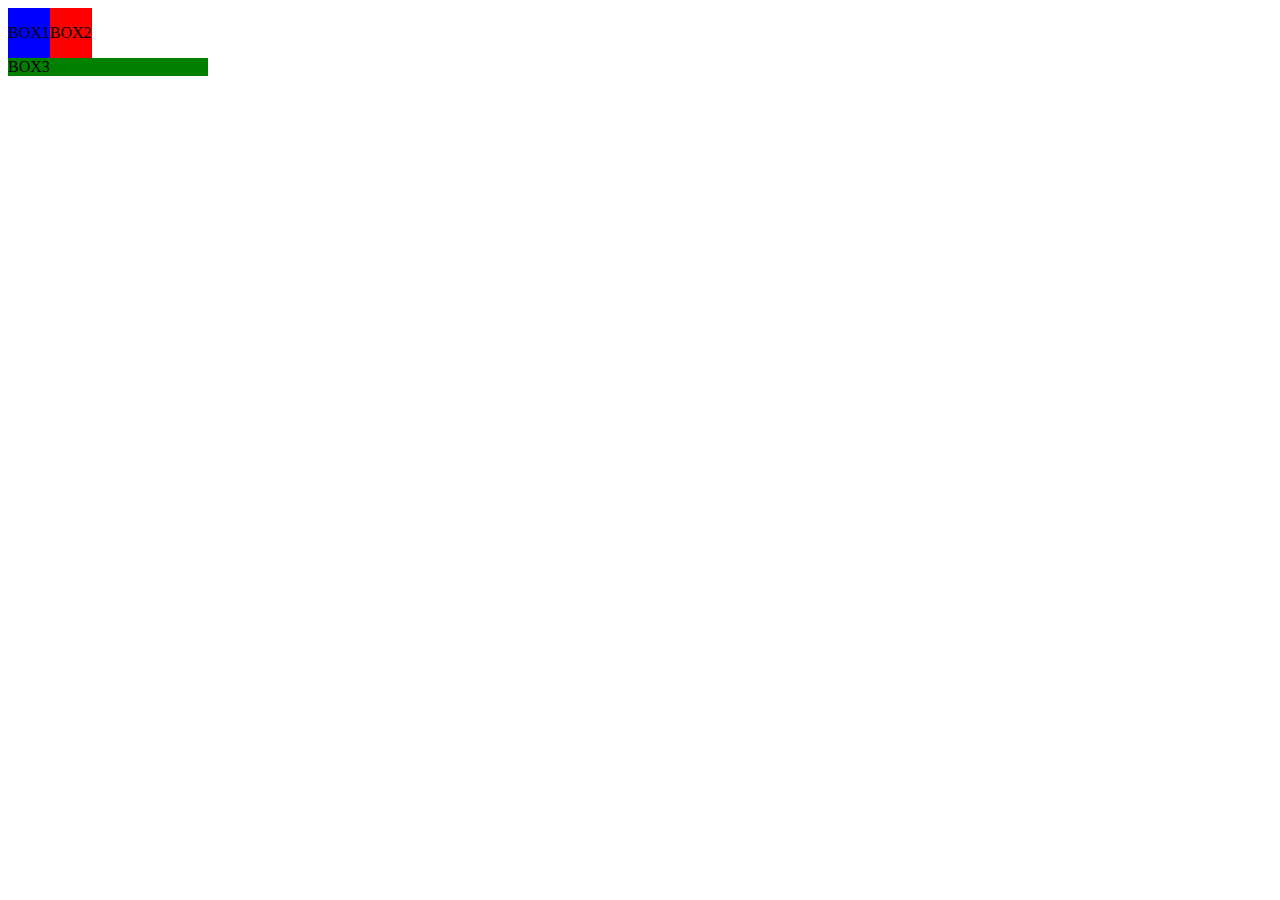
<file: div.html>
<!DOCTYPE html>
<html lang="hu">
<head>
    <meta charset="UTF-8">
    <meta name="viewport" content="width=device-width, initial-scale=1.0">
    <title>Nagy Dobozok</title>
    <link rel="stylesheet" href="style.css">
</head>
<body>
    <div class="box1">
        <p>BOX1</p>

    </div>
    <div class="box2">
        <p>BOX2</p>
    </div>
    <div class="box3">
        <p>BOX3</p>
    </div>
    
</body>
</html>
</file>
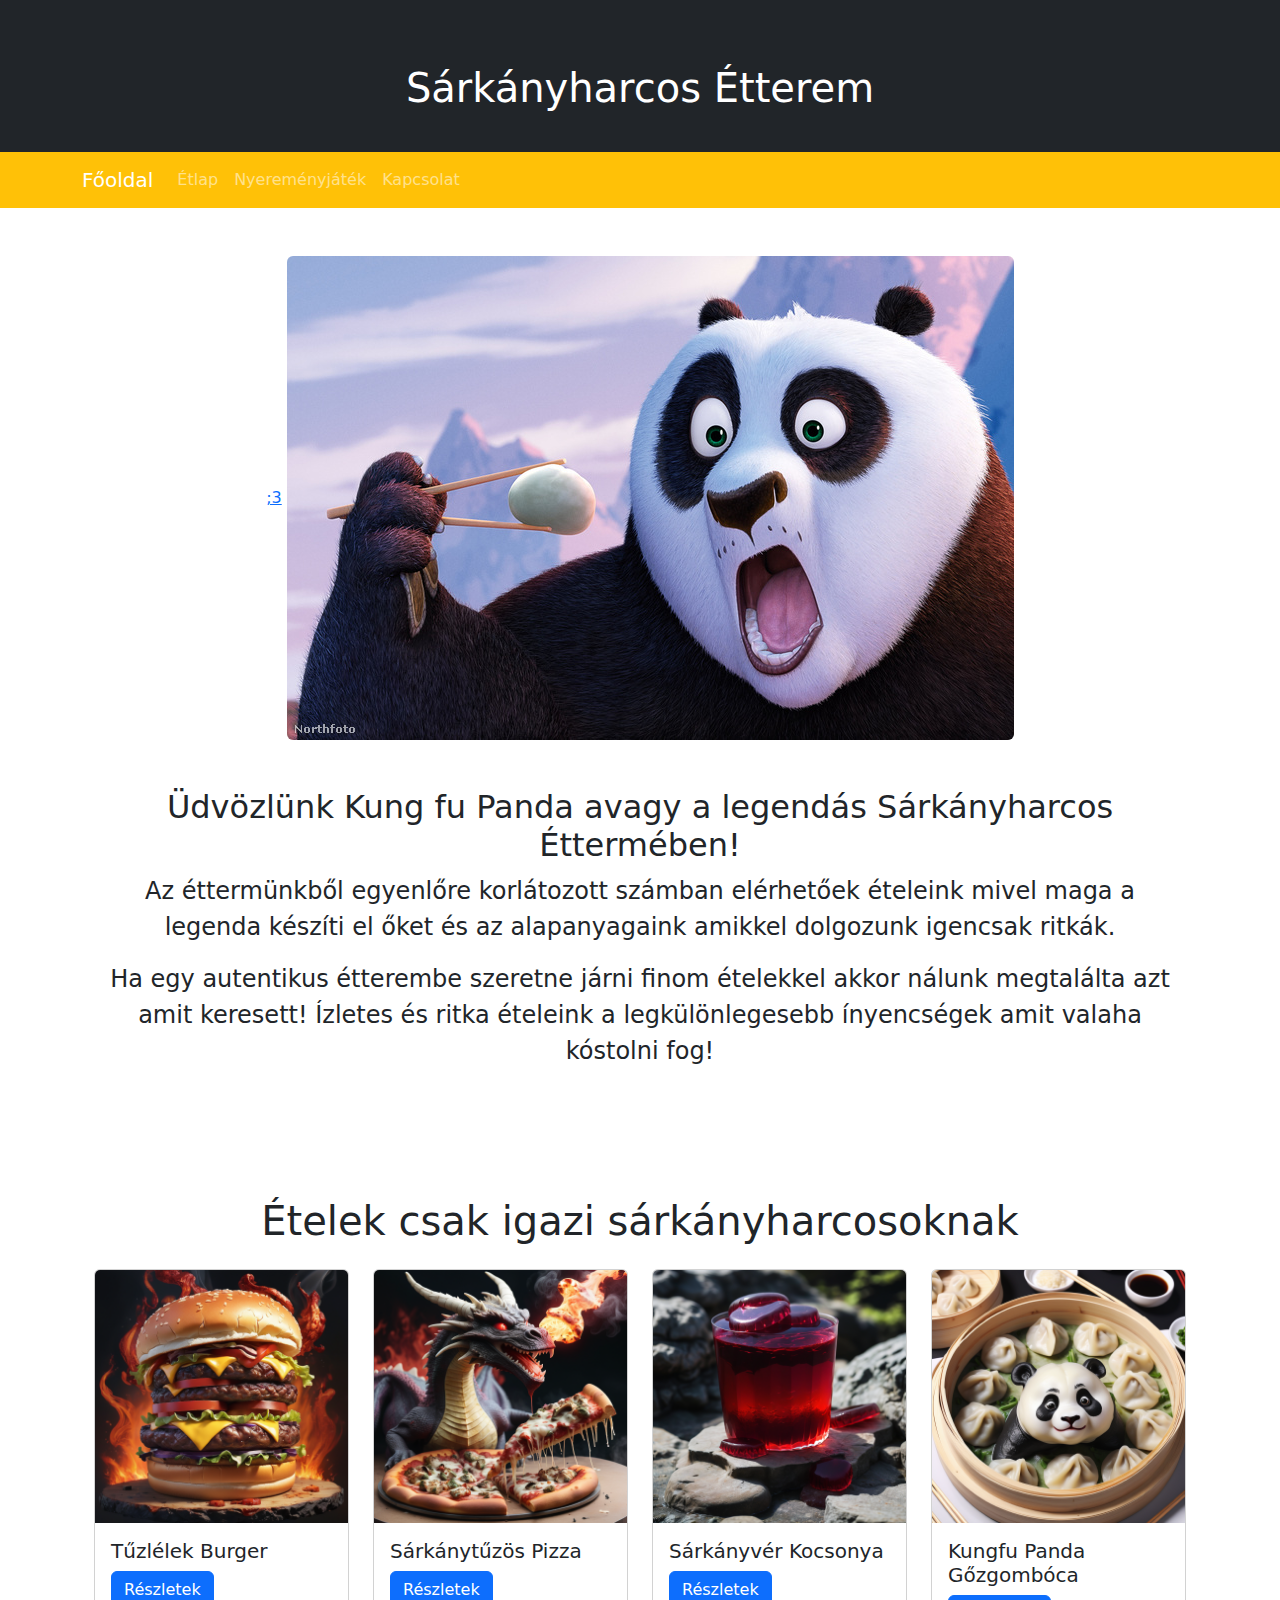
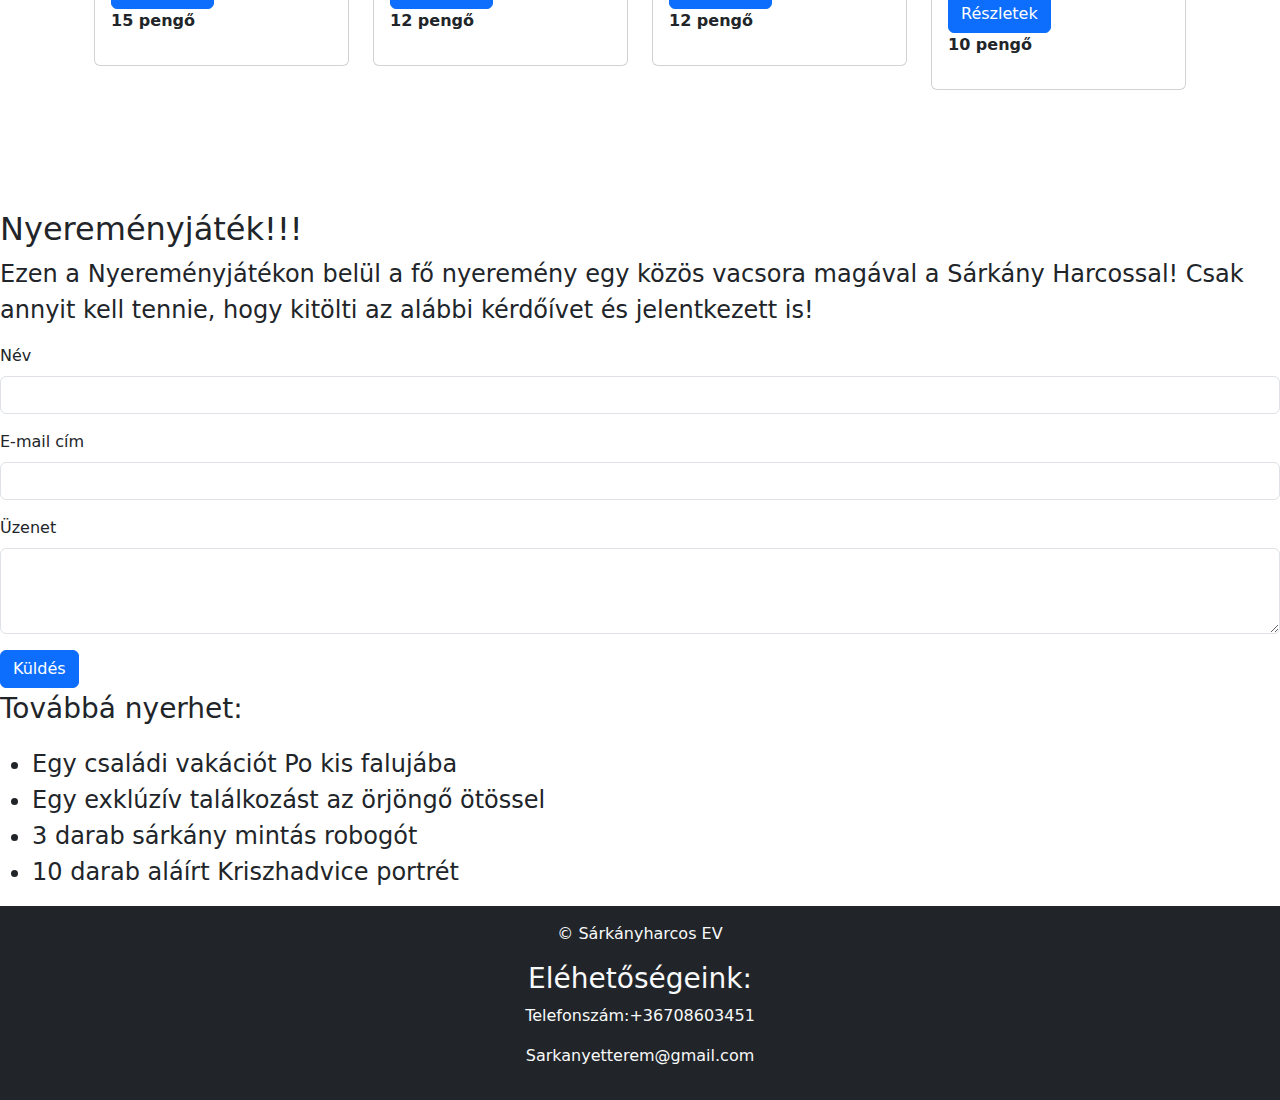
<file: etterem.html>
<!DOCTYPE html>
<html lang="hu">
<head>
  <meta charset="UTF-8">
  <meta name="viewport" content="width=device-width, initial-scale=1.0">
  
      <title>Sárkányharcos Étterem</title>
  <link href="https://cdn.jsdelivr.net/npm/bootstrap@5.3.3/dist/css/bootstrap.min.css" rel="stylesheet" integrity="sha384-QWTKZyjpPEjISv5WaRU9OFeRpok6YctnYmDr5pNlyT2bRjXh0JMhjY6hW+ALEwIH" crossorigin="anonymous">
</head>
<body>
    <header  class="bg-dark text-center py-3 bs-light-text-emphasis col">
        <h1 class="text-center mt-5 mb-4 text-white">Sárkányharcos Étterem</h1>
    </header>
    <nav class="navbar navbar-expand-lg navbar-dark bg-warning">
        <div class="container">
            <a class="navbar-brand" href="#">Főoldal</a>
            <button class="navbar-toggler" type="button" data-bs-toggle="collapse" data-bs-target="#navbarNav"
                aria-controls="navbarNav" aria-expanded="false" aria-label="Toggle navigation">
                <span class="navbar-toggler-icon"></span>
            </button>
            <div class="collapse navbar-collapse" id="navbarNav">
                <ul class="navbar-nav">
                    <li class="nav-item">
                        <a class="nav-link" href="#menu">Étlap</a>
                    </li>
                    <li class="nav-item">
                        <a class="nav-link" href="#nyeremeny">Nyereményjáték</a>
                    </li>
                    <li class="nav-item">
                        <a class="nav-link" href="#contact">Kapcsolat</a>
                    </li>
                </ul>
            </div>
        </div>
    </nav>
    <div class="container" id="main-content">

<div id="main-content" class="container py-5">
  <section id="home" class="text-center">
    <a href="https://www.youtube.com/watch?v=tlH8Zz5qvVs">;3</a>
   <img src="img/44771288_0d4fc154d0693ee722e3b8307cc160f4_wm.jpg" alt="A legenda" class=" img-fluid rounded" title="A legenda" >
   <h2 class="mt-5">Üdvözlünk Kung fu Panda avagy a legendás Sárkányharcos Éttermében!</h2>
   <p class="fs-4 text">Az éttermünkből egyenlőre korlátozott számban elérhetőek ételeink mivel maga a legenda készíti el őket és az alapanyagaink amikkel dolgozunk igencsak ritkák.</p>
   <p class="fs-4 text">Ha egy autentikus étterembe szeretne járni finom ételekkel akkor nálunk megtalálta azt amit keresett! Ízletes és ritka ételeink a legkülönlegesebb ínyencségek amit valaha kóstolni fog!
   </p>
   
  </section>
  
      </div>
    <section id="menu">
        <div class="container py-5">
        <h1 class="text-center py-3">Ételek csak igazi sárkányharcosoknak </h1>
          <div class="row">
            <div class="col-md-6 col-lg-3 mb-4">
              <div class="card">
                <img src="img/fire soul hambu 88da4d9e-4b97-4e0e-a8b7-7be224acc696.png" class="card-img-top" alt="...">
                <div class="card-body">
                  <h5 class="card-title">Tűzlélek Burger</h5>
                  <button type="button" class="btn btn-primary" data-bs-toggle="modal" data-bs-target="#tuzlelekModal">Részletek</button> <p><b>15 pengő</b></p>
                </div>
              </div>
            </div>
            <div class="col-md-6 col-lg-3 mb-4">
              <div class="card">
                <img src="img/dragon breath p 2c75865b-3776-40c2-aa15-233f72cc0678.png" class="card-img-top" alt="...">
                <div class="card-body">
                  <h5 class="card-title">Sárkánytűzös Pizza</h5>
                  <button type="button" class="btn btn-primary" data-bs-toggle="modal" data-bs-target="#sarkanytuzosModal">Részletek</button> <p><b>12 pengő</b></p>
                </div>
              </div>
            </div>
            <div class="col-md-6 col-lg-3 mb-4">
              <div class="card">
                <img src="img/dragon blood je d5fb5350-833b-46a8-87f9-bbeecff7ca83.png" class="card-img-top" alt="...">
                <div class="card-body">
                  <h5 class="card-title">Sárkányvér Kocsonya</h5>
                  <button type="button" class="btn btn-primary" data-bs-toggle="modal" data-bs-target="#sarkanyvertModal">Részletek 
                  </button>
                  <p><b>12 pengő</b></p>
                </div>
              </div>
            </div>
            <div class="col-md-6 col-lg-3 mb-4">
              <div class="card">
                <img src="img/kungu panda's d 20205761-9e45-44a1-bb19-ad8bc8f49367.png" class="card-img-top" alt="...">
                <div class="card-body">
                  <h5 class="card-title">Kungfu Panda Gőzgombóca</h5>
                  <button type="button" class="btn btn-primary" data-bs-toggle="modal" data-bs-target="#gombocModal">Részletek</button> <p><b>10 pengő</b></p>
                </div>
              </div>
            </div>
          </div>
        </div>
</div>
  </section>

  <!-- Modalok -->
  <div class="modal fade" id="tuzlelekModal" tabindex="-1" aria-labelledby="tuzlelekModalLabel" aria-hidden="true">
    <div class="modal-dialog">
      <div class="modal-content">
        <div class="modal-header">
          <h5 class="modal-title" id="tuzlelekModalLabel">Tűzlélek Burger</h5>
          <button type="button" class="btn-close" data-bs-dismiss="modal" aria-label="Close"></button>
        </div>
        <div class="modal-body">
          A Tűzlélek Burger egy hatalmas szaftos hamburger, amit frissen sült sárkányhús készít. Ez a húsmentes étel megfelelő választás mindazok számára, akik szeretnék átélni az igazi sárkányharcos életstílust.
        </div>
        <div class="modal-footer">
          <button type="button" class="btn btn-secondary" data-bs-dismiss="modal">Bezárás</button>
        </div>
      </div>
    </div>
  </div>

  <div class="modal fade" id="sarkanytuzosModal" tabindex="-1" aria-labelledby="sarkanytuzosModalLabel" aria-hidden="true">
    <div class="modal-dialog">
      <div class="modal-content">
        <div class="modal-header">
          <h5 class="modal-title" id="sarkanytuzosModalLabel">Sárkánytűzös Pizza</h5>
          <button type="button" class="btn-close" data-bs-dismiss="modal" aria-label="Close"></button>
        </div>
        <div class="modal-body">
          A Sárkánytűzös Pizza egy lángolóan forró pizza, amit a legerősebb sárkányok tüze süt meg. Ha merész vagy és szereted a fűszeres ételeket, ez a választás a számodra!
        </div>
        <div class="modal-footer">
          <button type="button" class="btn btn-secondary" data-bs-dismiss="modal">Bezárás</button>
        </div>
      </div>
    </div>
  </div>

  <div class="modal fade" id="sarkanyvertModal" tabindex="-1" aria-labelledby="sarkanyvertModalLabel" aria-hidden="true">
    <div class="modal-dialog">
      <div class="modal-content">
        <div class="modal-header">
          <h5 class="modal-title" id="sarkanyvertModalLabel">Sárkányvér Kocsonya</h5>
          <button type="button" class="btn-close" data-bs-dismiss="modal" aria-label="Close"></button>
        </div>
        <div class="modal-body">
          A Sárkányvér Kocsonya egy hűsítően hideg étel, amit a legerősebb sárkányok vére ihletett. Tökéletes választás a forró nyári napokon!
        </div>
        <div class="modal-footer">
          <button type="button" class="btn btn-secondary" data-bs-dismiss="modal">Bezárás</button>
        </div>
      </div>
    </div>
  </div>

  <div class="modal fade" id="gombocModal" tabindex="-1" aria-labelledby="gombocModalLabel" aria-hidden="true">
    <div class="modal-dialog">
      <div class="modal-content">
        <div class="modal-header">
          <h5 class="modal-title" id="gombocModalLabel">Kung Fu Panda Gőzgombóca</h5>
          <button type="button" class="btn-close" data-bs-dismiss="modal" aria-label="Close"></button>
        </div>
        <div class="modal-body">
          Az elképzelhetetlen mesteri kézügyességgel és kungfu tudással készített gőzgombóc, amelyet még a hősök is megirigyelnek. Ez a különleges étel a hagyományos gőzgombóc receptet ünnepli, azonban a titkos sárkányharcos technikák felhasználásával készül, hogy egyedi ízélményt nyújtson az éttermünk vendégeinek.
        </div>
        <div class="modal-footer">
          <button type="button" class="btn btn-secondary" data-bs-dismiss="modal">Bezárás</button>
        </div>
      </div>
    </div>
  </div>
  <section id="nyeremeny" class="mt-5">
  <h2>Nyereményjáték!!!</h2>

  <p class="fs-4" >Ezen a Nyereményjátékon belül a fő nyeremény egy közös vacsora magával a Sárkány Harcossal! Csak annyit kell tennie, hogy kitölti az alábbi kérdőívet és jelentkezett is!</p>
  <form>
    <div class="mb-3">
        <label for="name" class="form-label">Név</label>
        <input type="text" class="form-control" id="name" required>
    </div>
    <div class="mb-3">
        <label for="email" class="form-label">E-mail cím</label>
        <input type="email" class="form-control" id="email" required>
    </div>
    <div class="mb-3">
        <label for="message" class="form-label">Üzenet</label>
        <textarea class="form-control" id="message" rows="3" required></textarea>
    </div>
    <button type="submit" class="btn btn-primary">Küldés</button>
</form>
<p class="fs-3">Továbbá nyerhet:</p>
<ul class="fs-4">
  <li>Egy családi vakációt Po kis falujába </li>
  <li>Egy exklúzív találkozást az örjöngő ötössel</li>
  <li>3 darab sárkány mintás robogót</li>
  <li>10 darab aláírt Kriszhadvice portrét</li>
</ul>
  </section>
  <section id="contact">
    <footer class="bg-dark text-light text-center py-3">
      <p>© Sárkányharcos EV</p>
      <h3> Eléhetőségeink:</h3>
      <p>Telefonszám:+36708603451</p>
      <p>Sarkanyetterem@gmail.com</p>
    </footer>
  </section>

  <script src="https://cdn.jsdelivr.net/npm/bootstrap@5.3.3/dist/js/bootstrap.bundle.min.js" integrity="sha384-YvpcrYf0tY3lHB60NNkmXc5s9fDVZLESaAA55NDzOxhy9GkcIdslK1eN7N6jIeHz" crossorigin="anonymous"></script>
</body>
</html>
</file>
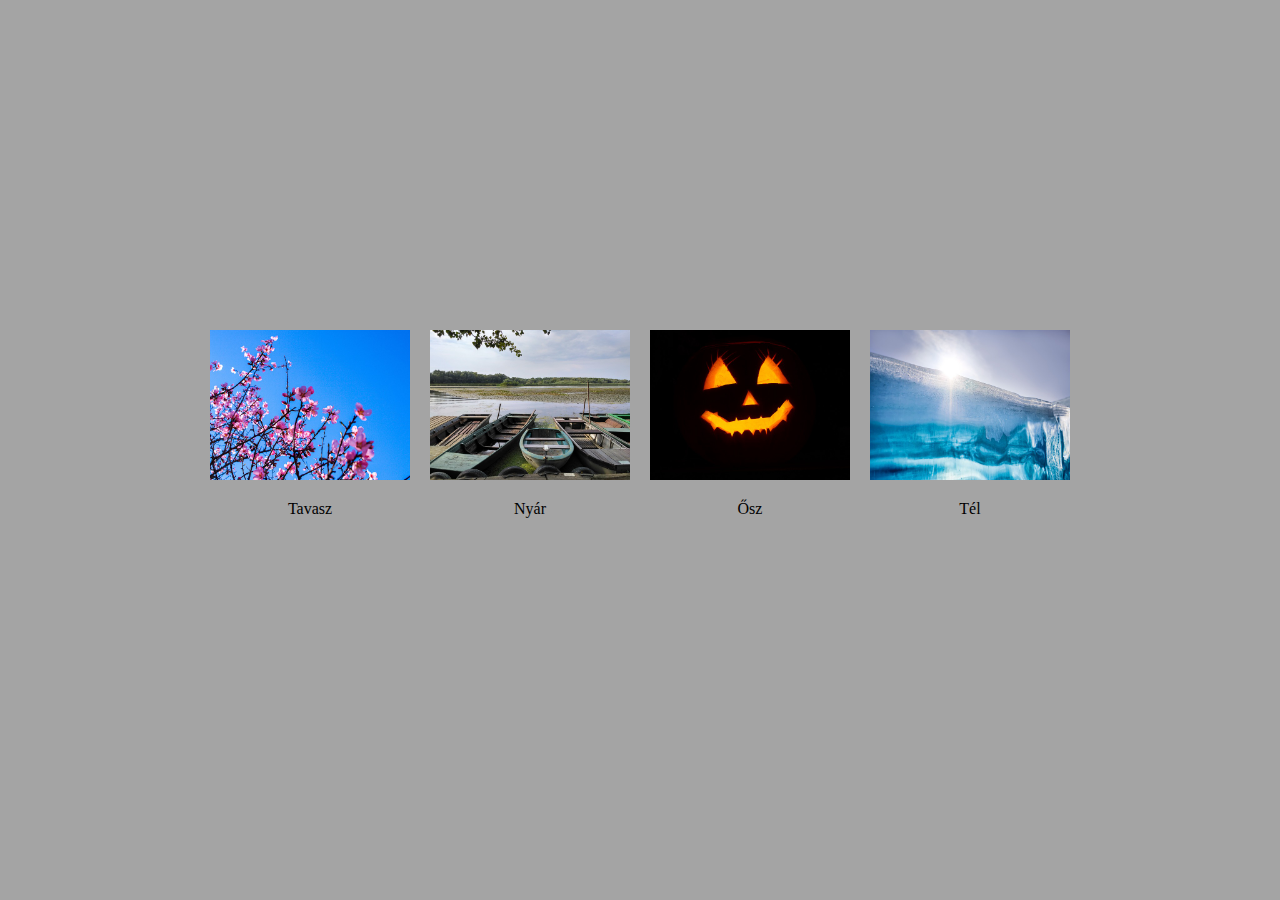
<file: evszakok.html>
<!DOCTYPE html>
<html lang="hu">
<head>
    <meta charset="UTF-8">
    <meta name="viewport" content="width=device-width, initial-scale=1.0">
    <title>Evszakok</title>
    <link rel="stylesheet" href="stilo.css">
    
</head>
<body>

      
      <div class="season">
        <img src="img/spring-5175181_640.jpg" alt="Spring">
        <p>Tavasz</p>
    </div>
    <div class="season">
        <img src="img/hungary-3594647_640.jpg" alt="Summer">
        <p>Nyár</p>
    </div>
    <div class="season">
        <img src="img/pumpkin-2892303_640.jpg" alt="Autumn">
        <p>Ősz</p>
    </div>
    <div class="season">
        <img src="img/ice-cream-4810436_640.jpg" alt="Winter">
        <p>Tél</p>
    </div>
    
</body>
</html>
</file>
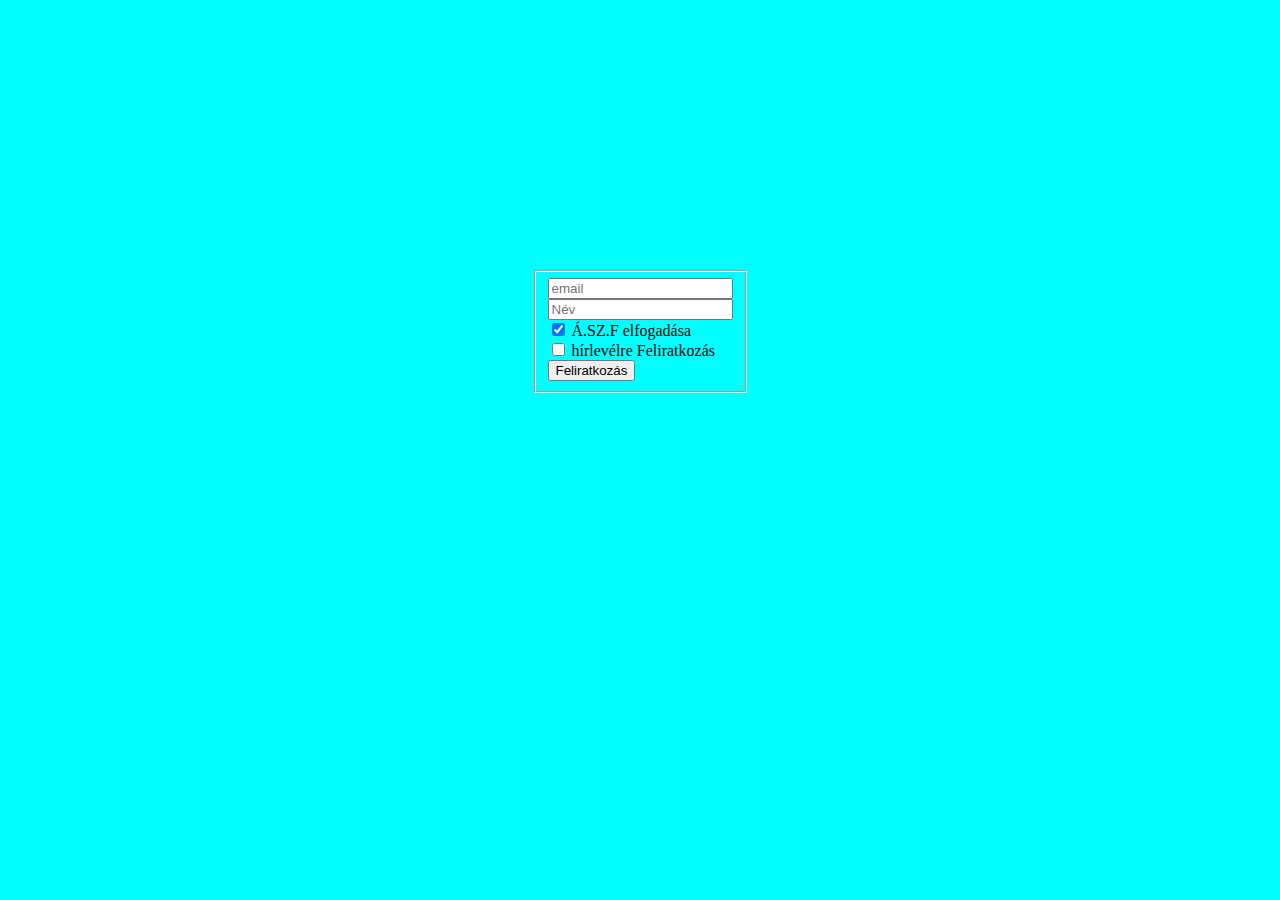
<file: hirleve.html>
<!DOCTYPE html>
<html lang="hu">
<head>
    <meta charset="UTF-8">
    <meta name="viewport" content="width=device-width, initial-scale=1.0">
    <title>Document</title>
</head>
<style>
    body{
      background-color: aqua;
    }
</style>
<body>
    <fieldset style="width: fit-content; margin-left: auto; margin-right: auto; margin-top: 30vh;">
        <form action="javascript:OK()">
            <input type="email" name="adat" id="email" placeholder="email" required><br>
            <input type="text" name="adat" id="nev" placeholder="Név" required><br>
            <input type="checkbox" name="adat" id="aszf" checked > Á.SZ.F elfogadása <br>
            <input type="checkbox" name="adat" id="hirlevel" > hírlevélre Feliratkozás <br>
            <input type="submit" name="adat" id="feliratkozas" value="Feliratkozás" placeholder="Feliratkozás" > <br>
    </fieldset>
        
    </form>
    <script>
       function OK() {
        if (aszf.checked) {
            localStorage.setItem("email", email.value);
            localStorage.setItem("nev", nev.value);
            if(hirlevel.checked){
                localStorage.setItem("Hírlevél", "igen");
                alert("Sikeresen feliratkoztal tesomsz")
            }
            else{
                localStorage.setItem("Hírlevél", "nem");
            }
        }
        else{
            alert("FOGADD EEEEEELLL");
        }

       }

    </script>
</body>
</html>
</file>
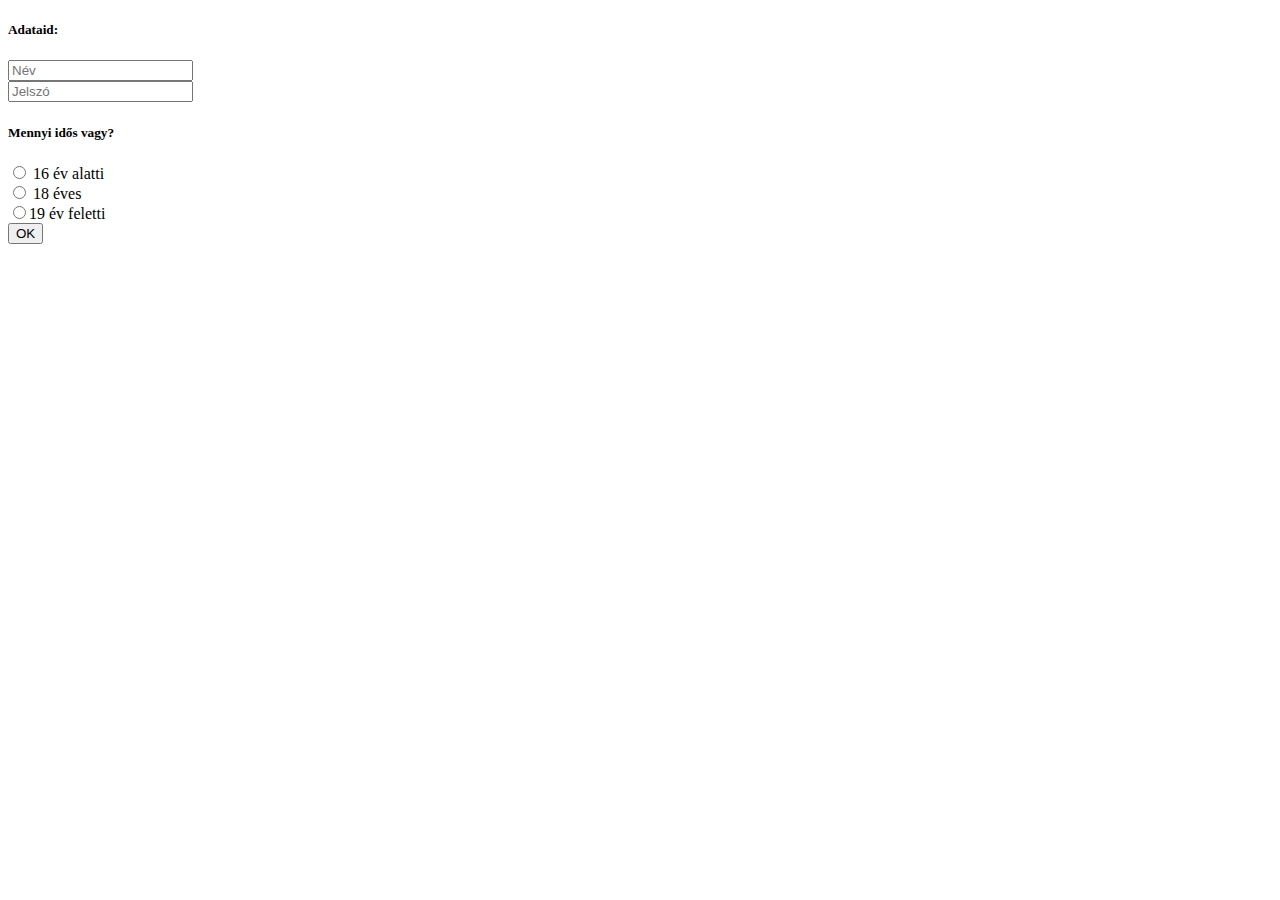
<file: jelszo.html>
<!DOCTYPE html>
<html lang="hu">
<head>
    <meta charset="UTF-8">
    <meta name="viewport" content="width=device-width, initial-scale=1.0">
    <title>Jelszó</title>
</head>
<body>
    <form action="javascript:mutasd()">
        <h5>Adataid:</h5>
        <input type="text" name="adat" id="nev" placeholder="Név"><br>
        <input type="password" name="adat" id="jel" placeholder="Jelszó"><br>
        <h5>Mennyi idős vagy?</h5>
    
        <input type="radio" name="adat" id="op1">
        <label for="op1">16 év alatti</label>
        <br>
        <input type="radio" name="adat" id="op2">
        <label for="op2">18 éves</label>
        <br>
        <input type="radio" name="adat" id="op3"
        <label for="op3">19 év feletti</label> <br>
        <input type="submit" name="" id="" value="OK">
    </form>
    <script>
        function mutasd() {
            
        }
    </script>
</body>
</html>
</file>
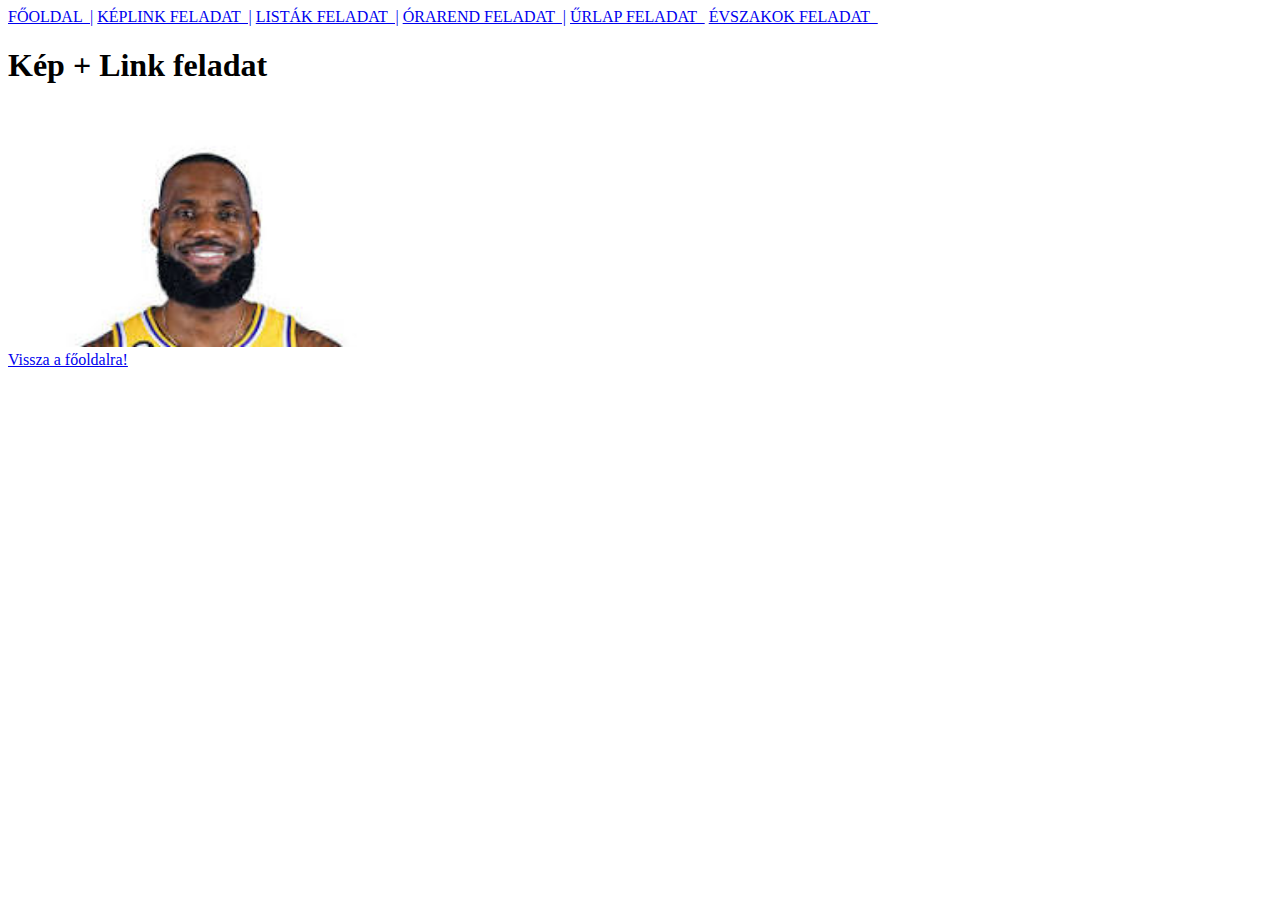
<file: keplink.html>
<!DOCTYPE html>
<html lang="hu">
<head>
    <meta charset="UTF-8">
    <meta name="viewport" content="width=device-width, initial-scale=1.0">
    <title>KÉPLINK</title>
</head>

<body>
    <div class="topnav">
        <a class="active" href="index.html">FŐOLDAL &nbsp;|</a>
        <a href="keplink.html">KÉPLINK FELADAT &nbsp;|</a>
        <a href="listak.html">LISTÁK FELADAT &nbsp;|</a>
        <a href="tablazat.html">ÓRAREND FELADAT &nbsp;|</a>
        <a href="urlap.html">ŰRLAP FELADAT &nbsp;</a>
        <a href="evszakok.html">ÉVSZAKOK FELADAT &nbsp;</a>
      </div>

    <h1>Kép + Link feladat</h1>

    <a href="https://en.wikipedia.org/wiki/LeBron_James">
       <img src="img/letöltés.jpg" alt="Ő LeBron" title="Bron" width="400">
    </a>
    <br>

    <a href="index.html">Vissza a főoldalra!</a>
</body>

</html>
</file>
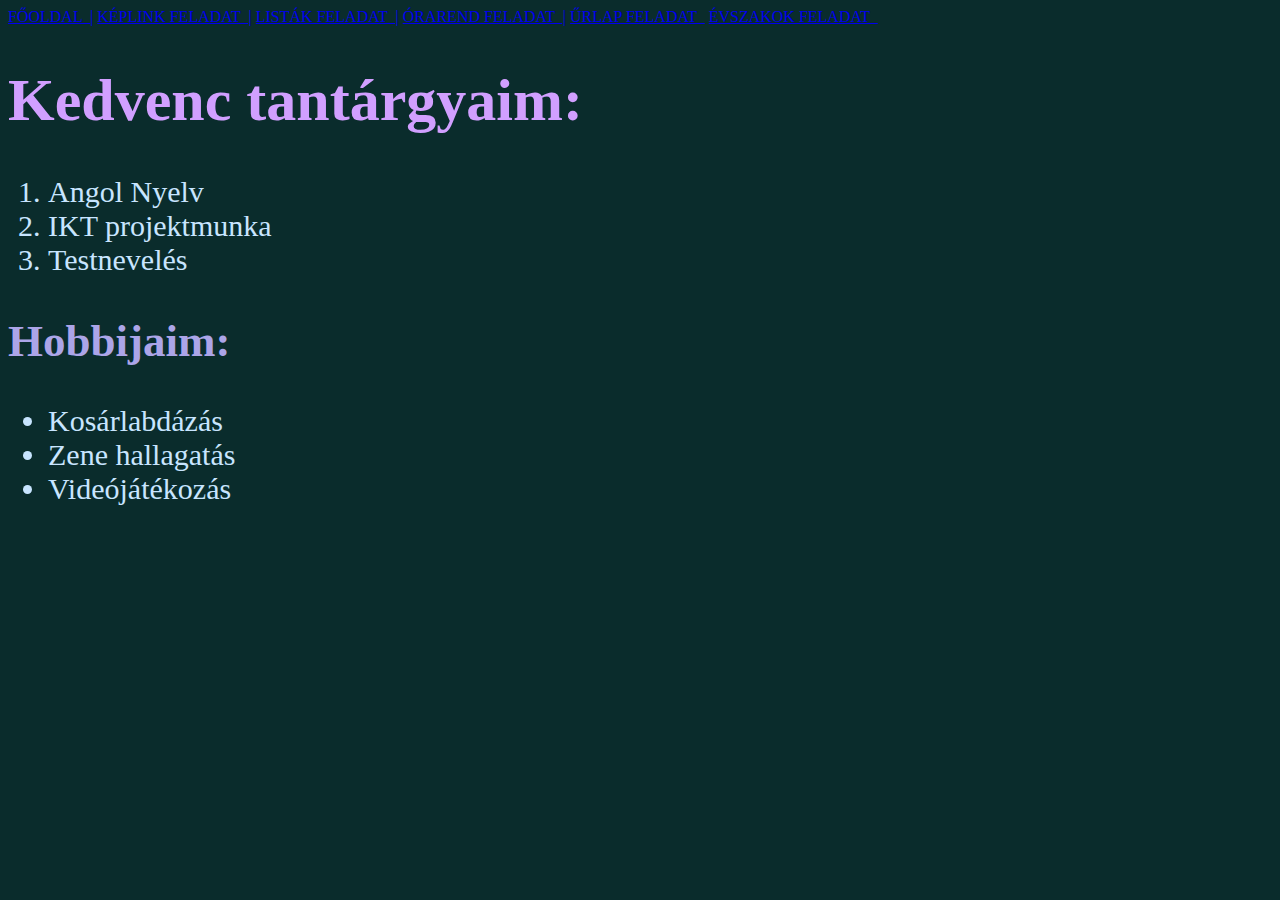
<file: listak.html>
<!DOCTYPE html>
<html lang="hu">
<head>
    <meta charset="UTF-8">
    <meta name="viewport" content="width=device-width, initial-scale=1.0">
    <title>Lista</title>
</head>
<style>
    li {
        color: #C8E5FF; font-size: 30px;
    }
</style>
<style>
    h1 {
        color: #D19FFF; font-size: 60px;
    }
</style>
<body style="background-color: #0A2C2C">  
    <div class="topnav">
        <a class="active" href="index.html">FŐOLDAL &nbsp;|</a>
        <a href="keplink.html">KÉPLINK FELADAT &nbsp;|</a>
        <a href="listak.html">LISTÁK FELADAT &nbsp;|</a>
        <a href="tablazat.html">ÓRAREND FELADAT &nbsp;|</a>
        <a href="urlap.html">ŰRLAP FELADAT &nbsp;</a>
        <a href="evszakok.html">ÉVSZAKOK FELADAT &nbsp;</a>
      </div>
    <strong><h1>Kedvenc tantárgyaim:</h1> </strong>
    <ol>
         <li>Angol Nyelv</li> 
         <li>IKT projektmunka</li> 
         <li>Testnevelés</li> 
    </ol>
     <strong><h2 style="color: #ACA5E8; font-size: 45px;">Hobbijaim:</h2></strong>
     <ul>
         <li style=>Kosárlabdázás</li>
        <li style=>Zene hallagatás</li> 
         <li style=>Videójátékozás</li> 
     </ul>
</body>
</html>
</file>
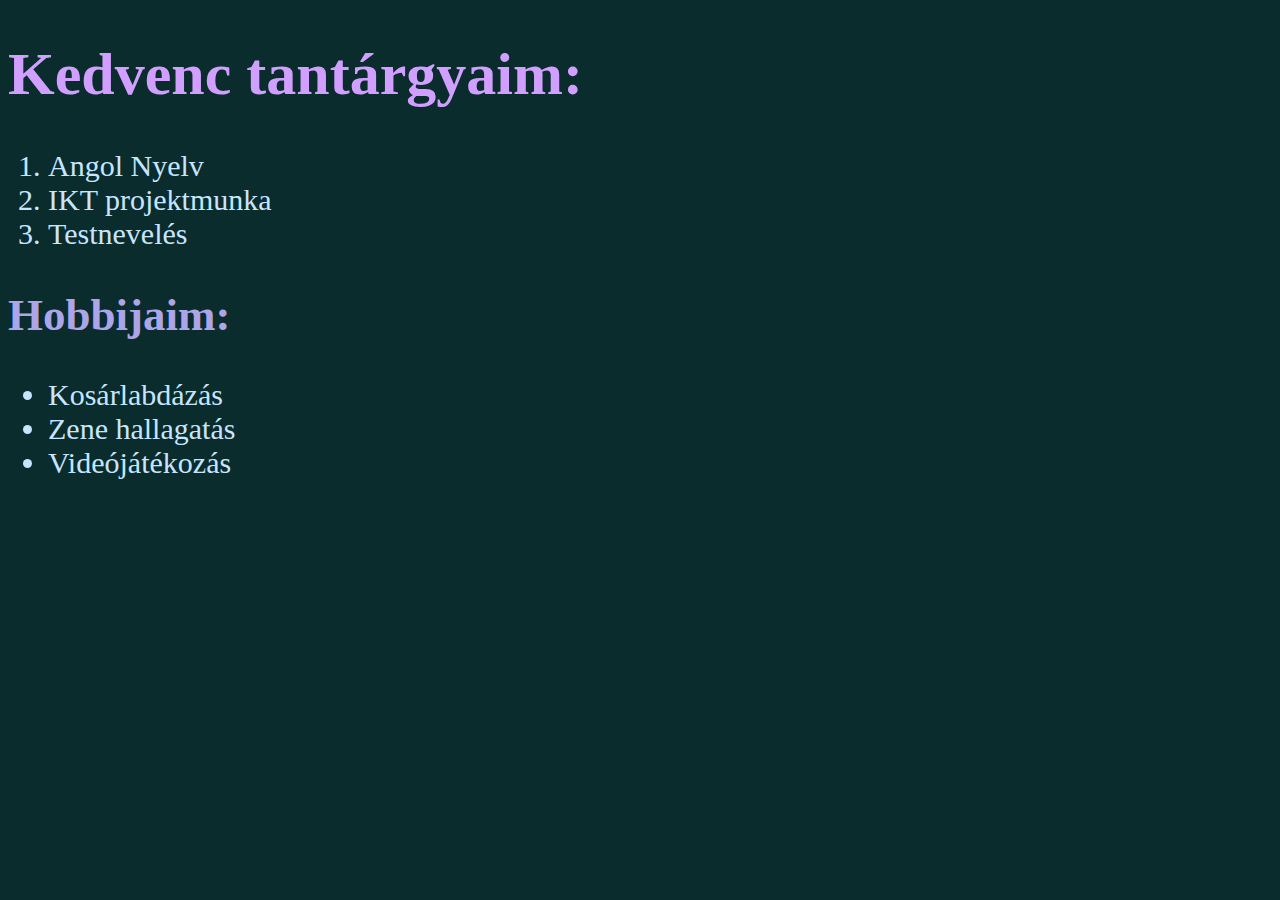
<file: listák.html>
<!DOCTYPE html>
<html lang="hu">
<head>
    <meta charset="UTF-8">
    <meta name="viewport" content="width=device-width, initial-scale=1.0">
    <title>Lista</title>
</head>
<style>
    li {
        color: #C8E5FF; font-size: 30px;
    }
</style>
<style>
    h1 {
        color: #D19FFF; font-size: 60px;
    }
</style>
<body style="background-color: #0A2C2C">   
    <strong><h1>Kedvenc tantárgyaim:</h1> </strong>
    <ol>
         <li>Angol Nyelv</li> 
         <li>IKT projektmunka</li> 
         <li>Testnevelés</li> 
    </ol>
     <strong><h2 style="color: #ACA5E8; font-size: 45px;">Hobbijaim:</h2></strong>
     <ul>
         <li style=>Kosárlabdázás</li>
        <li style=>Zene hallagatás</li> 
         <li style=>Videójátékozás</li> 
     </ul>
</body>
</html>
</file>
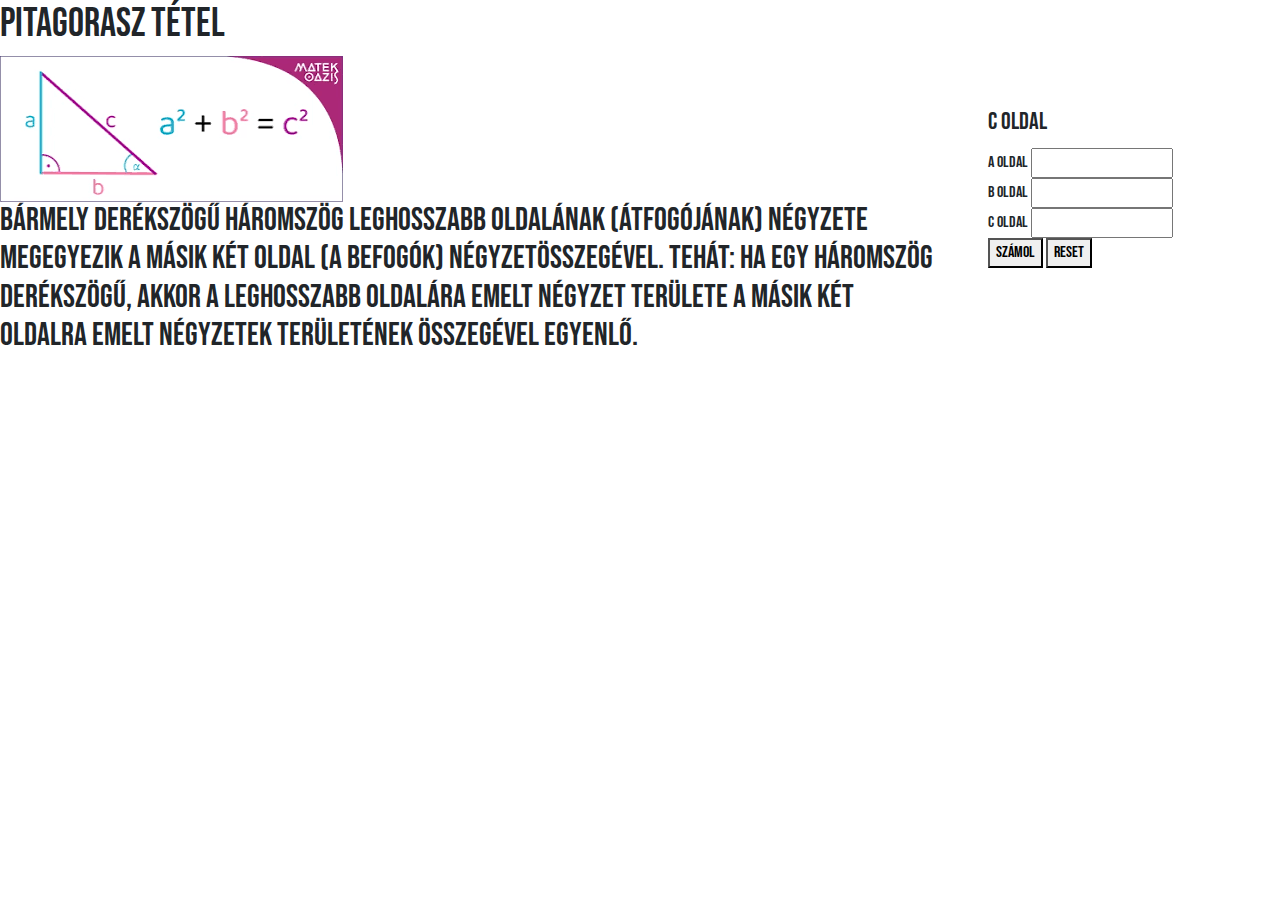
<file: pitagorasz.html>
<!DOCTYPE html>
<html lang="hu">
<head>
    <meta charset="UTF-8">
    <meta name="viewport" content="width=device-width, initial-scale=1.0">
    <link href="https://cdn.jsdelivr.net/npm/bootstrap@5.3.3/dist/css/bootstrap.min.css" rel="stylesheet" integrity="sha384-QWTKZyjpPEjISv5WaRU9OFeRpok6YctnYmDr5pNlyT2bRjXh0JMhjY6hW+ALEwIH" crossorigin="anonymous">
    <script src="https://cdn.jsdelivr.net/npm/bootstrap@5.3.3/dist/js/bootstrap.bundle.min.js" integrity="sha384-YvpcrYf0tY3lHB60NNkmXc5s9fDVZLESaAA55NDzOxhy9GkcIdslK1eN7N6jIeHz" crossorigin="anonymous"></script>
 <style>
        @import url('https://fonts.googleapis.com/css2?family=Bebas+Neue&family=Oswald:wght@200..700&display=swap');

        .bebas-neue-regular {
  font-family: "Bebas Neue", sans-serif;
  font-weight: 400;
  font-style: normal;
}


        </style>
        

    <title>Pitagorasz</title>
</head>
<body class="bebas-neue-regular">
    <h1 >Pitagorasz tétel</h1>




    <img src="[data-uri]"  >
<div class="float-end">
<form action="">
    
        <div class="float-end p-5">
            <fieldset>
                <legend>C oldal</legend>
                <label for="a">A oldal</label>
                <input type="number" name="a" id="a">
                <br>
                <label for="b">B oldal</label>
                <input type="number" name="b" id="b">
                <br>
                <label for="c">C oldal</label>
                <input type="text" name="c" id="c" readonly>
                <br>
                <button type="button" onclick="calculate()">Számol</button>
                <button type="reset">reset</button>
            </fieldset>
        </div>
</form>
</div>


<script>
    function calculate() {
        var a = parseFloat(document.getElementById('a').value);
        var b = parseFloat(document.getElementById('b').value);

        if (!isNaN(a) && !isNaN(b)) {
            var c = Math.sqrt(a * a + b * b);
            document.getElementById('c').value = c.toFixed(2);
        } else {
            alert('Kérem adjon meg érvényes számokat az A és B oldalhoz!');
        }
    }
</script>

<h2>Bármely derékszögű háromszög leghosszabb oldalának (átfogójának) négyzete megegyezik a másik két oldal (a befogók) négyzetösszegével. Tehát: ha egy háromszög derékszögű, akkor a leghosszabb oldalára emelt négyzet területe a másik két oldalra emelt négyzetek területének összegével egyenlő.

</h2>


</body>
</html>
</file>
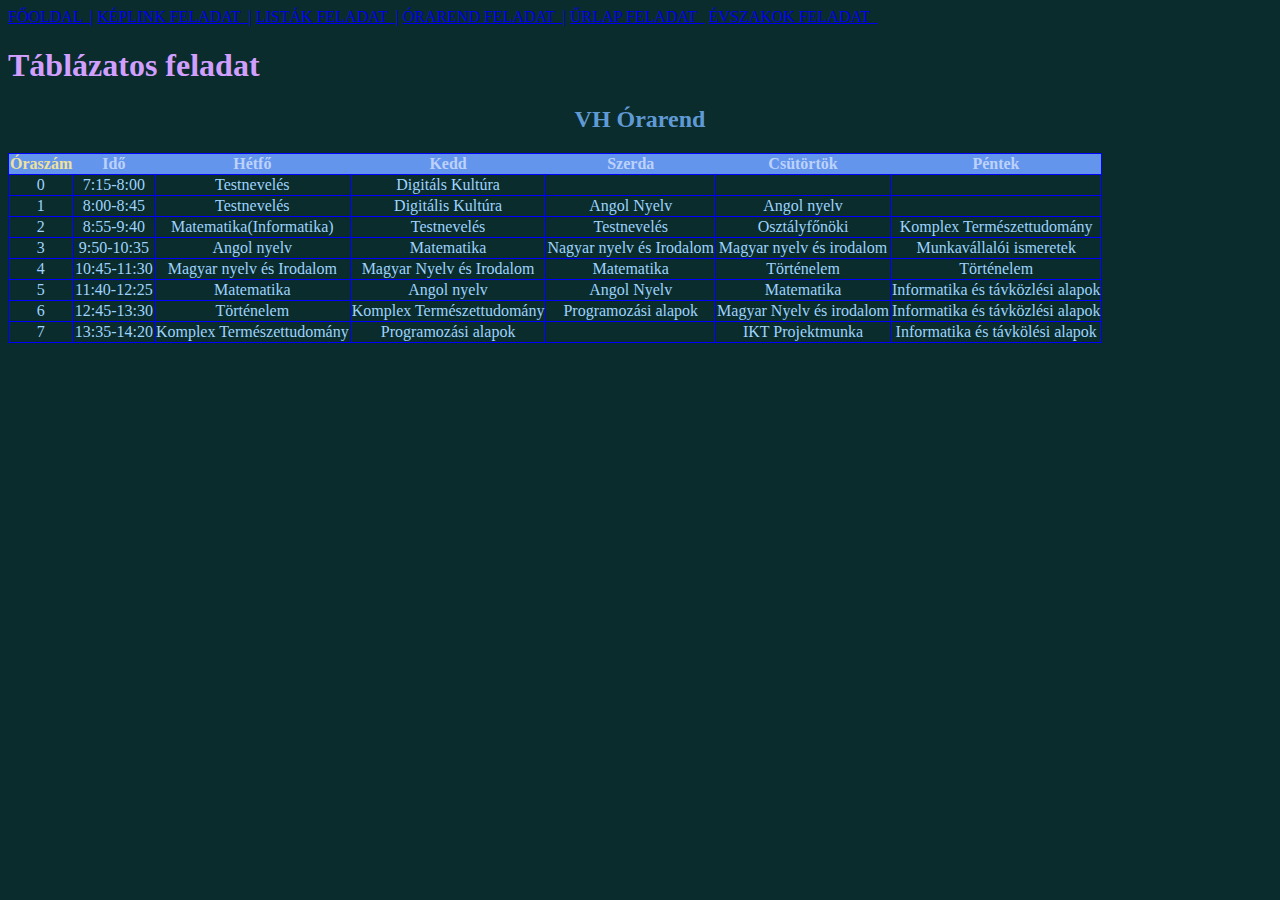
<file: tablazat.html>
<!DOCTYPE html>
<html lang="en">
<head>
    <meta charset="UTF-8">
    <meta name="viewport" content="width=device-width, initial-scale=1.0">
    <title>Táblázat</title>
</head>
<style>
    table td, tr{
        border: 1px solid #0000ff;
        text-align: center;
         
    }
    body{
        background-color: #0a2c2c ;
    }
</style>
<style>
    th{
        background-color: #6495ed; color:   #bcd2fb;
    }
</style>
<body>
    <div class="topnav">
        <a class="active" href="index.html">FŐOLDAL &nbsp;|</a>
        <a href="keplink.html">KÉPLINK FELADAT &nbsp;|</a>
        <a href="listak.html">LISTÁK FELADAT &nbsp;|</a>
        <a href="tablazat.html">ÓRAREND FELADAT &nbsp;|</a>
        <a href="urlap.html">ŰRLAP FELADAT &nbsp;</a>
        <a href="evszakok.html">ÉVSZAKOK FELADAT &nbsp;</a>
      </div>
    <H1 style="color: #d19fff;">Táblázatos feladat</H1>
    <h2 style="color: #609ad5; text-align: center;">VH Órarend</h2>
    <table style="border-collapse: collapse;">
        <tr style="color: darkgreen;">
            <th style="color: #eee29b;">Óraszám</th>
            <th>Idő</th>
            <th>Hétfő</th>
            <th>Kedd</th>
            <th>Szerda</th>
            <th>Csütörtök</th>
            <th>Péntek</th>
        </tr>
        <tr style="color: #9ed3fd;">
            <td>0</td>
            <td>7:15-8:00</td>
            <td>Testnevelés</td>
            <td>Digitáls Kultúra</td>
            <td></td>
            <td></td>
            <td></td>
        </tr>
        <tr style="color: #9ed3fd;">
            <td>1</td>
            <td>8:00-8:45</td>
            <td>Testnevelés</td>
            <td>Digitális Kultúra</td>
            <td>Angol Nyelv</td>
            <td>Angol nyelv</td>
            <td></td>
        </tr>
        <tr style="color: #9ed3fd">
            <td>2</td>
            <td>8:55-9:40</td>
            <td>Matematika(Informatika)</td>
            <td>Testnevelés</td>
            <td>Testnevelés</td>
            <td>Osztályfőnöki</td>
            <td>Komplex Természettudomány</td>
        </tr>
        <tr style="color: #9ed3fd">
            <td>3</td>
            <td>9:50-10:35</td>
            <td>Angol nyelv</td>
            <td>Matematika</td>
            <td>Nagyar nyelv és Irodalom</td>
            <td>Magyar nyelv és irodalom</td>
            <td>Munkavállalói ismeretek</td>
        </tr>
        <tr style="color: #9ed3fd;">
            <td>4</td>
            <td>10:45-11:30</td>
            <td>Magyar nyelv és Irodalom</td>
            <td>Magyar Nyelv és Irodalom</td>
            <td>Matematika</td>
            <td>Történelem</td>
            <td>Történelem</td>
        </tr>
        <tr style="color: #9ed3fd;">
            <td>5</td>
            <td>11:40-12:25</td>
            <td>Matematika</td>
            <td>Angol nyelv</td>
            <td>Angol Nyelv</td>
            <td>Matematika</td>
            <td>Informatika és távközlési alapok</td>
        </tr>
        <tr style="color: #9ed3fd;">
            <td>6</td>
            <td>12:45-13:30</td>
            <td>Történelem</td>
            <td>Komplex Természettudomány</td>
            <td>Programozási alapok</td>
            <td>Magyar Nyelv és irodalom</td>
            <td>Informatika és távközlési alapok</td>
        </tr>
        <tr style="color: #9ed3fd;">
            <td>7</td>
            <td>13:35-14:20</td>
            <td>Komplex Természettudomány</td>
            <td>Programozási alapok</td>
            <td></td>
            <td>IKT Projektmunka</td>
            <td>Informatika és távkölési alapok</td>
        </tr>
    </table>
     
</body>
</html>
</file>
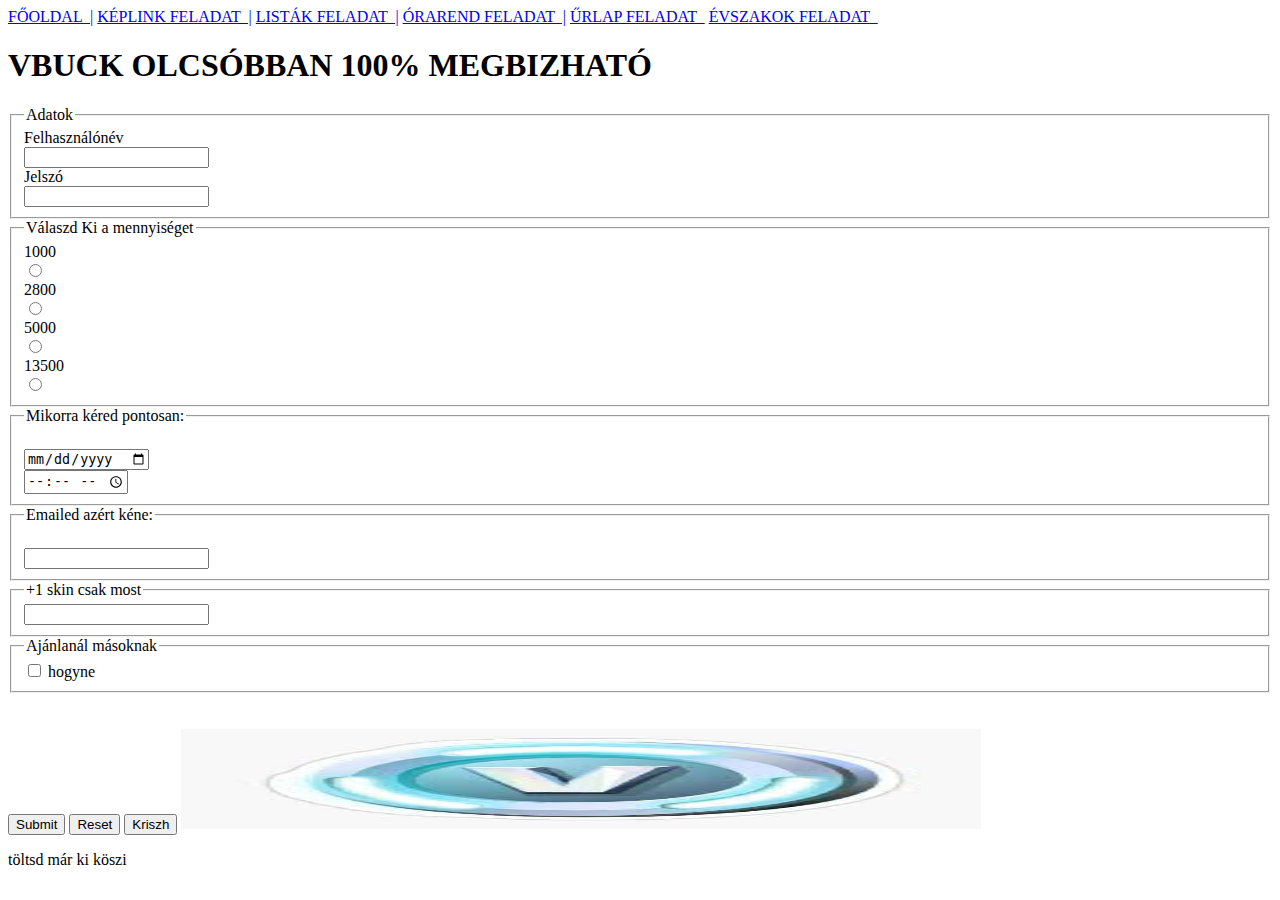
<file: urlap.html>
<!DOCTYPE html>
<html lang="hu">
<head>
    <meta charset="UTF-8">
    <meta name="viewport" content="width=device-width, initial-scale=1.0">
    <title>Űrlap</title>
</head>
<body>
  <div class="topnav">
    <a class="active" href="index.html">FŐOLDAL &nbsp;|</a>
    <a href="keplink.html">KÉPLINK FELADAT &nbsp;|</a>
    <a href="listak.html">LISTÁK FELADAT &nbsp;|</a>
    <a href="tablazat.html">ÓRAREND FELADAT &nbsp;|</a>
    <a href="urlap.html">ŰRLAP FELADAT &nbsp;</a>
    <a href="evszakok.html">ÉVSZAKOK FELADAT &nbsp;</a>
  </div>
    <form>
            <h1>VBUCK OLCSÓBBAN 100% MEGBIZHATÓ</h1>
        <fieldset>
            <legend>Adatok</legend>
        <label for="rak">Felhasználónév</label><br>
        <input type="text" id="rak" name="rak"><br>
        <label for="gyomor">Jelszó</label><br>
        <input type="password" id="gyomor" name="gyomor">
        </fieldset>
      </form>
      <fieldset>
      <legend>Válaszd Ki a mennyiséget</legend> 
      <form>
     <label for="1000">1000</label><br>
     <input type="radio" id="1000" name="rak"><br>
     <label for="2800">2800</label><br>
     <input type="radio" name="rak" id="2800"><br>
     <label for="5000">5000</label><br>
     <input type="radio" name="rak" id="5000"><br>
     <label for="13500">13500</label><br>
     <input type="radio" name="rak" id="13500"><br>
      </fieldset>
     <fieldset>
        <legend>Mikorra kéred pontosan:</legend>
     <label for="mikor"></label><br> 
    <input type="date" id="datum" name="datum"><br>
    <label for="idi"></label>
    <input type="time" id="idi" name="idi">
    <br></fieldset>
    <fieldset>
        <legend>Emailed azért kéne:</legend>
    <label for="email"></label><br>
    <input type="email" id="email" name="email">
    </fieldset>
    <fieldset>
        <legend>+1 skin csak most</legend>
        <input list="skin" name="skin">
        <datalist id="skin">
          <option value="Amugy">
          <option value="Csak">
          <option value="Vicceltem">
          <option value="xd">
        </datalist>
      </fieldset>
      <fieldset>
        <legend>Ajánlanál másoknak</legend>
         <input type="checkbox" id="kell" name="kell" value="kell">
         <label for="kell">hogyne</label><br></fieldset>
    <br>
     <br> 
     <a href="https://www.instagram.com/Kriszhadvice">  
     <input type="button" value="Submit"/></a>
     <input type="reset" value="Reset">
     <input type="button" onclick="alert('ÉSSSSS ISMÉT EGY KIS FORTNITE')" value="Kriszh">
     <input type="image" src="img/letöltés (3).jpg" alt="Submit" width="800" height="100    ">

      </form>
      <p>töltsd már ki köszi</p> 
    
    </body>
</html>
</file>
<file: style.css>
p{
    color: black;
}
nav a {
    color: khaki;
    text-decoration: none;
    background-color: darkblue;
}
nav a:hover {
    color: blueviolet;
    font-size: larger;
}
#footer {
    color: aqua;
}

.box1
.box2
.box3{
    border: 1px solid;
    width: 100px;
    height: 100px;
    margin: 10px;
}
.box1{
    background-color: blue;
    float: left;
}
.box2{
    background-color: red;
    float: left;
}
.box3{
    background-color: green;
    width: 200px;
    clear: both;
}
.tavasz{
    width: 500px;
    height: 400px;
    
}
body {
    text-align: justify;
}
</file>
<file: stilo.css>
body {
    display: flex;
    justify-content: center;
    align-items: center;
    height: 100vh;
    margin: 0;
    flex-wrap: wrap;
    background-color: #a4a4a4;
}

.season {
    width: 200px;
    height: 240px;
    margin: 10px;
}

.season img {
    width: 100%;
    height: auto;
}

.season p {
    text-align: center;
}
</file>
